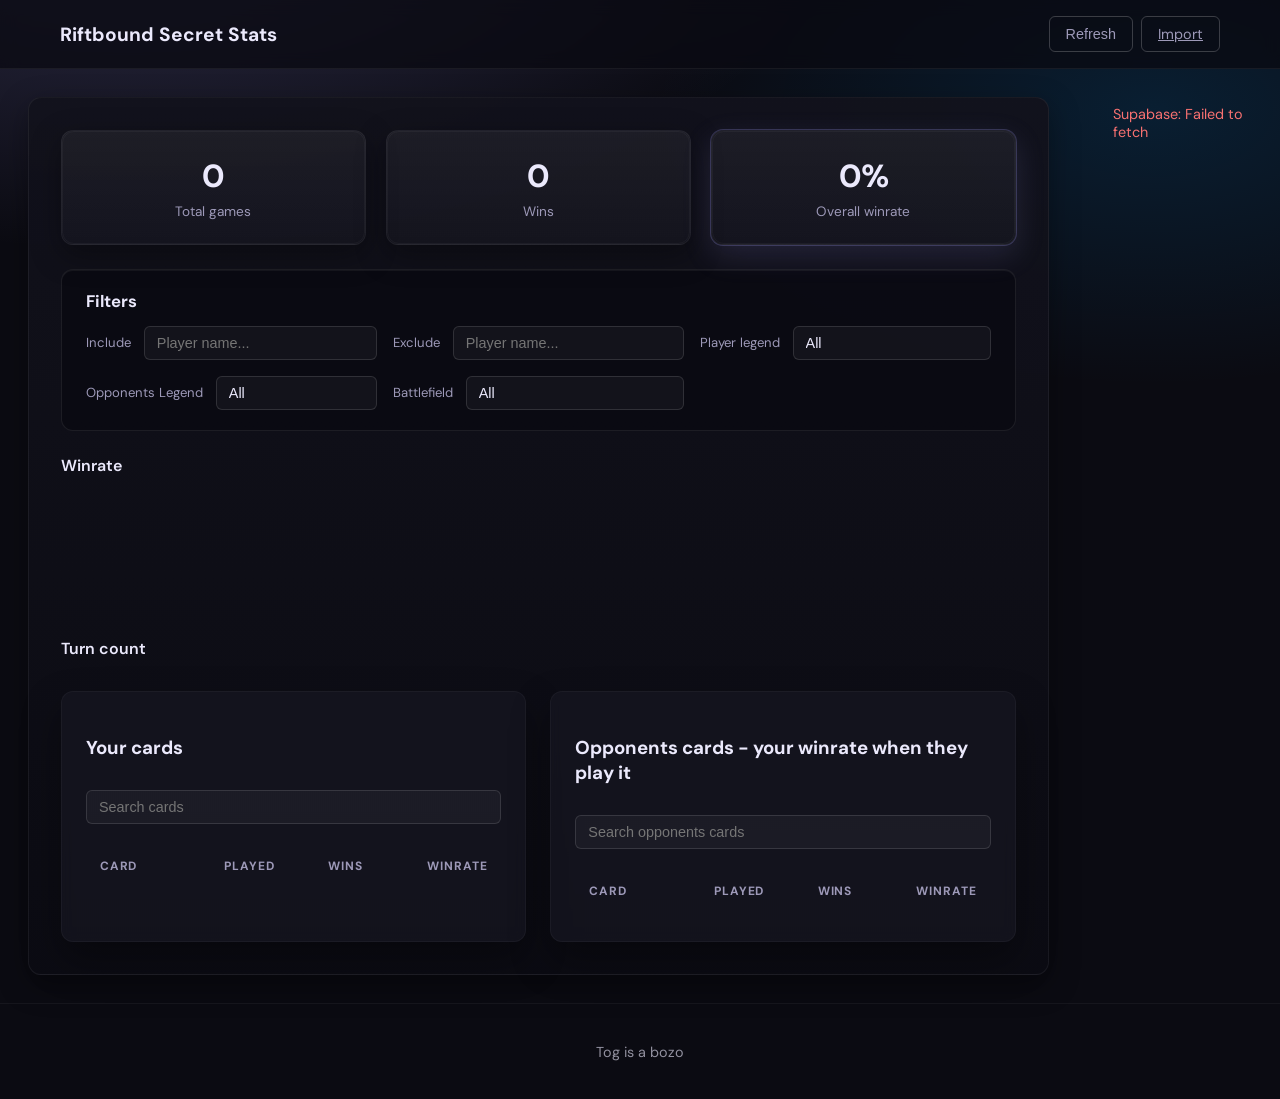
<file: stats-site/index.html>
<!doctype html>
<html lang="en">
<head>
  <meta charset="utf-8" />
  <meta name="viewport" content="width=device-width, initial-scale=1" />
  <title>Riftbound Secret Stats</title>
  <meta name="description" content="View winrate when each card is played from Riftbound Tracker exports." />
  <link rel="preconnect" href="https://fonts.googleapis.com" />
  <link rel="preconnect" href="https://fonts.gstatic.com" crossorigin />
  <link href="https://fonts.googleapis.com/css2?family=DM+Sans:wght@400;500;600;700&display=swap" rel="stylesheet" />
  <link rel="stylesheet" href="styles.css" />
</head>
<body>
  <header class="header">
    <div class="header-inner">
      <a href="index.html" class="logo-link">Riftbound Secret Stats</a>
      <nav class="header-nav">
        <button type="button" class="btn btn-ghost" id="btn-refresh" title="Reload from Supabase">Refresh</button>
        <a href="import.html" class="btn btn-ghost">Import</a>
      </nav>
    </div>
  </header>

  <main class="main">
    <section class="dashboard hidden" id="dashboard">
      <div class="overview">
        <div class="stat-card">
          <span class="stat-value" id="total-games">0</span>
          <span class="stat-label">Total games</span>
        </div>
        <div class="stat-card">
          <span class="stat-value" id="total-wins">0</span>
          <span class="stat-label">Wins</span>
        </div>
        <div class="stat-card stat-card-wr">
          <span class="stat-value" id="overall-wr">0%</span>
          <span class="stat-label">Overall winrate</span>
        </div>
      </div>

      <div class="filters-section">
        <div class="filters-head">
          <h3>Filters</h3>
        </div>
        <div class="filters-grid">
          <div class="filter-field">
            <label class="filter-label" for="filter-include-players">Include</label>
            <input type="text" id="filter-include-players" class="filter-input" placeholder="Player name..." />
          </div>
          <div class="filter-field">
            <label class="filter-label" for="filter-exclude-players">Exclude</label>
            <input type="text" id="filter-exclude-players" class="filter-input" placeholder="Player name..." />
          </div>
          <div class="filter-field">
            <label class="filter-label" for="filter-player-legend">Player legend</label>
            <select id="filter-player-legend" class="filter-select secondary">
              <option value="">All</option>
            </select>
          </div>
          <div class="filter-field">
            <label class="filter-label" for="filter-opponent-hero">Opponents Legend</label>
            <select id="filter-opponent-hero" class="filter-select">
              <option value="">All</option>
            </select>
          </div>
          <div class="filter-field">
            <label class="filter-label" for="filter-battlefield">Battlefield</label>
            <select id="filter-battlefield" class="filter-select">
              <option value="">All</option>
            </select>
          </div>
        </div>
      </div>

      <div class="winrate-over-time hidden" id="winrate-over-time">
        <h3>Winrate</h3>
        <div class="day-bars" id="day-bars"></div>
      </div>

      <div class="turn-stats hidden" id="turn-stats">
        <h3>Turn count</h3>
        <div id="turn-stats-content"></div>
      </div>

      <div class="cards-grid">
        <div class="cards-section">
          <div class="cards-header">
            <h3>Your cards</h3>
            <input type="search" id="card-search" class="search-input" placeholder="Search cards" />
          </div>
          <div class="table-wrap">
            <table class="card-table" id="card-table">
              <thead>
                <tr>
                  <th class="col-name sortable" data-sort="name">Card</th>
                  <th class="col-num sortable" data-sort="gamesPlayed">Played</th>
                  <th class="col-num sortable" data-sort="winsWhenPlayed">Wins</th>
                  <th class="col-num sortable" data-sort="winrate">Winrate</th>
                </tr>
              </thead>
              <tbody id="card-body"></tbody>
            </table>
          </div>
        </div>

        <div class="cards-section opp-cards-section">
          <div class="cards-header">
            <h3>Opponents cards - your winrate when they play it</h3>
            <input type="search" id="opp-card-search" class="search-input" placeholder="Search opponents cards" />
          </div>
          <div class="table-wrap">
            <table class="card-table" id="opp-card-table">
              <thead>
                <tr>
                  <th class="col-name">Card</th>
                  <th class="col-num">Played</th>
                  <th class="col-num">Wins</th>
                  <th class="col-num">Winrate</th>
                </tr>
              </thead>
              <tbody id="opp-card-body"></tbody>
            </table>
          </div>
        </div>
      </div>
    </section>

    <section class="empty-state" id="empty-state">
    </section>
    <p class="error" id="error" aria-live="polite"></p>
  </main>

  <footer class="footer">
    <p>Tog is a bozo</p>
  </footer>

  <script src="app.js"></script>
</body>
</html>
</file>
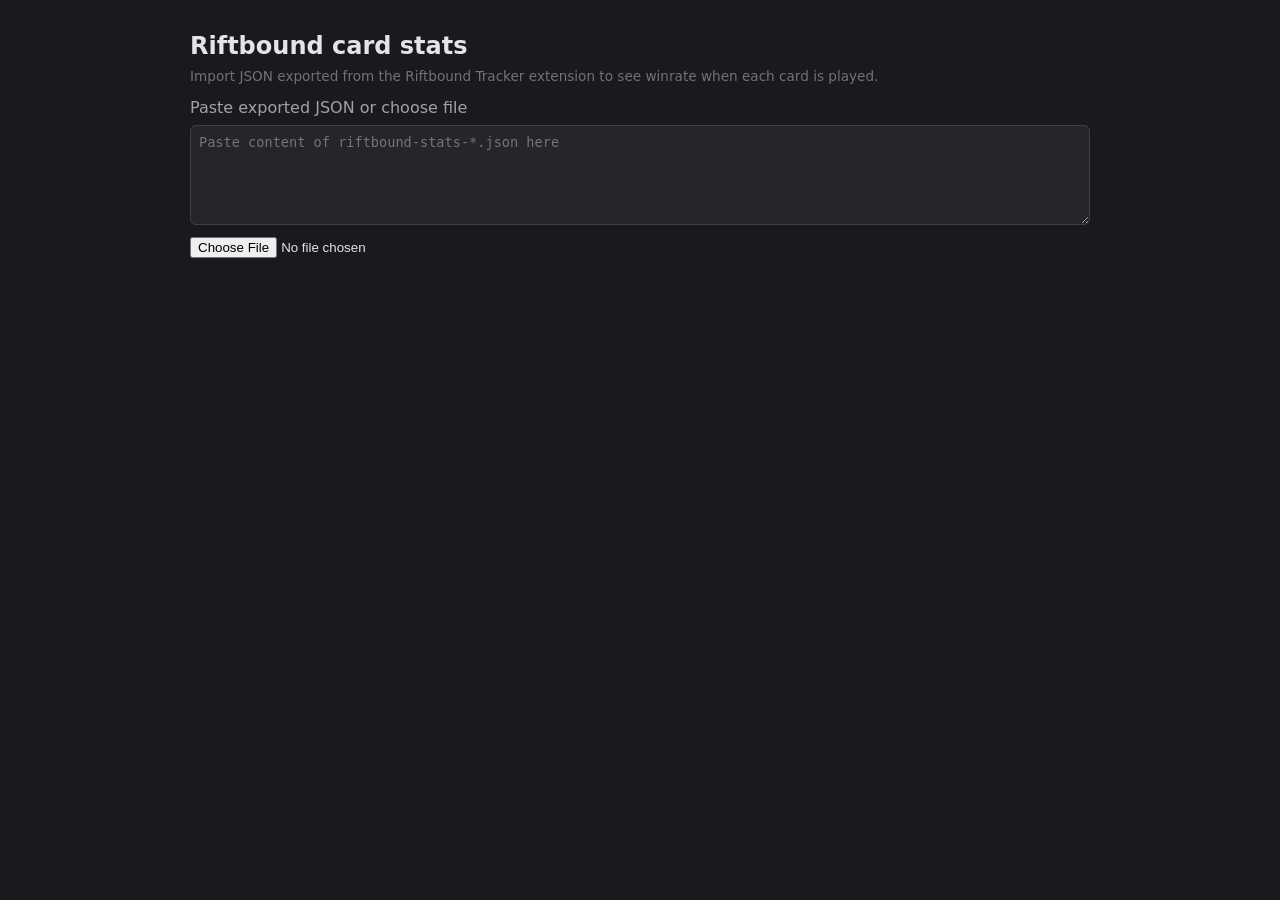
<file: stats-site/stats.html>
<!doctype html>
<html lang="en">
<head>
  <meta charset="utf-8" />
  <meta name="viewport" content="width=device-width, initial-scale=1" />
  <title>Riftbound – Card stats</title>
  <style>
    * { box-sizing: border-box; }
    body { font-family: system-ui, sans-serif; margin: 0; padding: 1rem; background: #1a1a1e; color: #e4e4e7; }
    .container { max-width: 900px; margin: 0 auto; }
    h1 { font-size: 1.5rem; margin-bottom: 0.5rem; }
    .overview { display: flex; gap: 1.5rem; margin-bottom: 1.5rem; flex-wrap: wrap; }
    .stat-box { background: #25252a; padding: 0.75rem 1rem; border-radius: 8px; }
    .stat-box .value { font-size: 1.25rem; font-weight: 600; }
    .stat-box .label { font-size: 0.85rem; color: #a1a1aa; }
    .import-area { margin-bottom: 1.5rem; }
    .import-area label { display: block; margin-bottom: 0.5rem; color: #a1a1aa; }
    .import-area textarea { width: 100%; min-height: 100px; padding: 0.5rem; background: #25252a; border: 1px solid #3f3f46; border-radius: 6px; color: #e4e4e7; font-family: monospace; font-size: 0.85rem; }
    .import-area input[type="file"] { margin-top: 0.5rem; }
    .btn { background: #3b82f6; color: #fff; border: none; padding: 0.5rem 1rem; border-radius: 6px; cursor: pointer; font-size: 0.9rem; }
    .btn:hover { background: #2563eb; }
    .btn.secondary { background: #3f3f46; }
    .btn.secondary:hover { background: #52525b; }
    table { width: 100%; border-collapse: collapse; background: #25252a; border-radius: 8px; overflow: hidden; }
    th, td { padding: 0.5rem 0.75rem; text-align: left; }
    th { background: #2d2d33; font-weight: 600; font-size: 0.85rem; color: #a1a1aa; }
    tr:nth-child(even) { background: #1f1f23; }
    .num { text-align: right; }
    .pct-good { color: #4ade80; }
    .pct-bad { color: #f87171; }
    .pct-mid { color: #fbbf24; }
    .error { color: #f87171; margin-top: 0.5rem; }
    .hint { color: #71717a; font-size: 0.85rem; margin-top: 0.25rem; }
  </style>
</head>
<body>
  <div class="container">
    <h1>Riftbound card stats</h1>
    <p class="hint">Import JSON exported from the Riftbound Tracker extension to see winrate when each card is played.</p>

    <div class="import-area">
      <label>Paste exported JSON or choose file</label>
      <textarea id="json-input" placeholder='Paste content of riftbound-stats-*.json here'></textarea>
      <input type="file" id="file-input" accept=".json,application/json" />
      <div class="error" id="error"></div>
    </div>

    <div class="overview" id="overview" style="display: none;">
      <div class="stat-box">
        <div class="value" id="total-games">0</div>
        <div class="label">Total games</div>
      </div>
      <div class="stat-box">
        <div class="value" id="total-wins">0</div>
        <div class="label">Wins</div>
      </div>
      <div class="stat-box">
        <div class="value" id="overall-wr">0%</div>
        <div class="label">Overall winrate</div>
      </div>
    </div>

    <table id="card-table" style="display: none;">
      <thead>
        <tr>
          <th>Card</th>
          <th class="num">Games played</th>
          <th class="num">Wins when played</th>
          <th class="num">Winrate when played</th>
        </tr>
      </thead>
      <tbody id="card-body"></tbody>
    </table>
  </div>
  <script src="stats.js"></script>
</body>
</html>
</file>
<file: stats-site/styles.css>
/* Riftbound Secret Stats – theme & layout */
:root {
  --text: #ebe9fc;
  --text-dark: #07070e;
  --background: #07070e;
  --primary: #9793eb;
  --secondary: #020024;
  --accent: #0077c2;
  --text-muted: #9d99b8;
  --surface: rgba(18, 18, 28, 0.95);
  --border: rgba(255, 255, 255, 0.06);
  --green: #4ade80;
  --amber: #fbbf24;
  --red: #f87171;
  --radius: 12px;
  --radius-sm: 6px;
  --shadow-soft: 0 20px 45px rgba(0, 0, 0, 0.45);
}

*,
*::before,
*::after {
  box-sizing: border-box;
}

html {
  font-size: 16px;
  -webkit-font-smoothing: antialiased;
}

body {
  margin: 0;
  min-height: 100vh;
  font-family: "DM Sans", system-ui, -apple-system, sans-serif;
  background:
    radial-gradient(circle at 20% -10%, rgba(151, 147, 235, 0.35), transparent 45%),
    radial-gradient(circle at 80% 10%, rgba(0, 119, 194, 0.15), transparent 50%),
    var(--background);
  color: var(--text);
  display: flex;
  flex-direction: column;
}

.header {
  padding: 1rem 1.5rem;
  position: sticky;
  top: 0;
  z-index: 5;
  backdrop-filter: blur(12px);
  background: rgba(5, 5, 10, 0.8);
  border-bottom: 1px solid var(--border);
}

.header-inner {
  max-width: 1160px;
  margin: 0 auto;
  display: flex;
  align-items: center;
  justify-content: space-between;
  gap: 1rem;
}

.logo-link {
  font-weight: 700;
  font-size: 1.2rem;
  text-decoration: none;
  color: var(--text);
}

.header-nav {
  display: flex;
  gap: 0.5rem;
}

.btn {
  padding: 0.5rem 1rem;
  border-radius: var(--radius-sm);
  border: 1px solid transparent;
  font-size: 0.9rem;
  color: var(--text);
  background: rgba(255, 255, 255, 0.05);
  cursor: pointer;
  transition: border 0.15s ease, background 0.15s ease;
}

.btn:hover {
  border-color: rgba(255, 255, 255, 0.2);
  background: rgba(255, 255, 255, 0.08);
}

.btn-ghost {
  background: transparent;
  border-color: rgba(255, 255, 255, 0.2);
  color: var(--text-muted);
}

.main {
  flex: 1;
  width: 100%;
  padding: 1.75rem;
  display: flex;
  justify-content: center;
}

.dashboard {
  width: min(1600px, 100%);
  display: flex;
  flex-direction: column;
  gap: 1.5rem;
  padding: 2rem;
  border-radius: calc(var(--radius) * 1.1);
  border: 1px solid var(--border);
  background: linear-gradient(180deg, rgba(8, 8, 14, 0.95), rgba(5, 5, 10, 0.9));
  box-shadow: var(--shadow-soft);
}

.overview {
  display: grid;
  grid-template-columns: repeat(auto-fit, minmax(170px, 1fr));
  gap: 1.25rem;
}

.stat-card {
  background: rgba(255, 255, 255, 0.03);
  border-radius: var(--radius);
  padding: 1.5rem;
  text-align: center;
  border: 1px solid rgba(255, 255, 255, 0.05);
  position: relative;
  overflow: hidden;
}

.stat-card::after {
  content: "";
  position: absolute;
  inset: 0;
  border-radius: inherit;
  border: 1px solid rgba(255, 255, 255, 0.04);
  pointer-events: none;
}

.stat-card-wr {
  box-shadow: 0 0 25px rgba(151, 147, 235, 0.4);
}

.stat-value {
  display: block;
  font-size: 1.8rem;
  font-weight: 700;
  letter-spacing: -0.02em;
}

.stat-label {
  display: block;
  margin-top: 0.35rem;
  font-size: 0.85rem;
  color: var(--text-muted);
}

.wr-good {
  color: var(--green);
}

.wr-mid {
  color: var(--amber);
}

.wr-bad {
  color: var(--red);
}

.filters-section {
  background: rgba(8, 8, 16, 0.65);
  border-radius: var(--radius);
  border: 1px solid rgba(255, 255, 255, 0.08);
  padding: 1.25rem 1.5rem;
  box-shadow: inset 0 1px 0 rgba(255, 255, 255, 0.05);
}

.filters-head {
  margin-bottom: 0.9rem;
  display: flex;
  flex-direction: column;
  gap: 0.25rem;
}

.filters-head h3 {
  margin: 0;
  font-size: 1.05rem;
}

.filters-description {
  margin: 0;
  color: var(--text-muted);
  font-size: 0.9rem;
}

.filters-grid {
  display: grid;
  grid-template-columns: repeat(auto-fit, minmax(220px, 1fr));
  gap: 1rem;
}

.filter-field {
  display: grid;
  grid-template-columns: auto 1fr;
  align-items: center;
  gap: 0.8rem;
}

.filter-label {
  font-size: 0.82rem;
  color: var(--text-muted);
  white-space: nowrap;
}

.filter-input,
.filter-select,
.search-input {
  width: 100%;
  padding: 0.5rem 0.75rem;
  border-radius: var(--radius-sm);
  border: 1px solid rgba(255, 255, 255, 0.08);
  background: rgba(255, 255, 255, 0.02);
  color: var(--text);
  font-size: 0.9rem;
  transition: border 0.2s ease, box-shadow 0.2s ease;
}

.filter-select dropdown{
  background: var(--text-dark);
}

.filter-input:focus,
.filter-select:focus,
.search-input:focus {
  outline: none;
  border-color: rgba(0, 119, 194, 0.7);
  box-shadow: 0 0 0 3px rgba(0, 119, 194, 0.15);
}

.filters-grid select {
  appearance: none;
}

.filter-select option {
  background: rgba(12, 12, 18, 0.95);
  color: var(--text);
}

.winrate-over-time h3,
.turn-stats h3 {
  margin: 0 0 0.5rem;
  font-size: 1rem;
  font-weight: 600;
}

.day-bars {
  display: flex;
  align-items: flex-end;
  gap: 6px;
  height: 130px;
  padding: 0.5rem 0;
}

.day-bar-wrapper {
  flex: 1;
  min-width: 6px;
  display: flex;
  flex-direction: column;
  align-items: center;
  justify-content: flex-end;
  gap: 4px;
  height: 100%;
}

.day-bar {
  width: 100%;
  border-radius: 4px 4px 0 0;
  position: relative;
  background: rgba(151, 147, 235, 0.1);
  overflow: hidden;
  transition: transform 0.2s ease, opacity 0.2s ease;
  display: block;
}

.day-bar-label {
  font-size: 0.65rem;
  color: var(--text-muted);
  width: 100%;
  text-align: center;
  margin-top: 0.35rem;
}

.day-bar:hover {
  transform: translateY(-2px);
  opacity: 0.9;
}

.day-bar-seg {
  width: 100%;
  position: absolute;
  left: 0;
}

.day-bar-win {
  background: var(--green);
}

.day-bar-loss {
  background: var(--red);
}

.day-tooltip {
  position: absolute;
  bottom: 100%;
  left: 50%;
  transform: translateX(-50%);
  padding: 0.35rem 0.5rem;
  background: rgba(255, 255, 255, 0.95);
  color: #111;
  border-radius: 4px;
  font-size: 0.75rem;
  white-space: nowrap;
  opacity: 0;
  pointer-events: none;
  transition: opacity 0.15s ease;
}

.day-bar:hover .day-tooltip {
  opacity: 1;
}

.cards-grid {
  display: grid;
  grid-template-columns: repeat(auto-fit, minmax(320px, 1fr));
  gap: 1.5rem;
}

.cards-section {
  background: rgba(12, 12, 18, 0.8);
  border-radius: var(--radius);
  padding: 1.5rem;
  border: 1px solid rgba(255, 255, 255, 0.04);
  box-shadow: 0 18px 38px rgba(0, 0, 0, 0.35);
  display: flex;
  flex-direction: column;
  gap: 1rem;
}

.cards-header {
  display: flex;
  flex-wrap: wrap;
  justify-content: space-between;
  align-items: center;
  gap: 0.75rem;
}

.card-table {
  width: 100%;
  border-collapse: separate;
  border-spacing: 0 6px;
  font-size: 0.9rem;
}

.card-table th,
.card-table td {
  padding: 0.75rem 0.85rem;
  text-align: left;
  border: none;
}

.card-table th {
  font-size: 0.75rem;
  text-transform: uppercase;
  letter-spacing: 0.08em;
  color: var(--text-muted);
}

.card-table tbody tr {
  background: rgba(255, 255, 255, 0.03);
  border-radius: 10px;
  transition: transform 0.2s ease, box-shadow 0.2s ease;
  box-shadow: 0 10px 25px rgba(0, 0, 0, 0.2);
}

.card-table tbody tr:hover {
  transform: translateY(-2px);
  box-shadow: 0 10px 30px rgba(0, 0, 0, 0.3);
}

.card-table td:first-child {
  border-radius: 8px 0 0 8px;
}

.card-table td:last-child {
  border-radius: 0 8px 8px 0;
}

.card-table .col-num {
  text-align: right;
}

.empty-state {
  text-align: center;
  padding: 2rem;
  color: var(--text-muted);
}

.footer {
  margin-top: auto;
  padding: 1.5rem 1.75rem;
  text-align: center;
  border-top: 1px solid rgba(255, 255, 255, 0.08);
  opacity: 0.7;
  font-size: 0.9rem;
}

.error {
  color: var(--red);
  font-size: 0.9rem;
  margin-top: 0.5rem;
}

.import-section {
  margin-bottom: 2rem;
}

.import-card {
  background: rgba(18, 18, 30, 0.9);
  border: 2px dashed rgba(255, 255, 255, 0.1);
  border-radius: var(--radius);
  padding: 2rem;
  text-align: center;
}

.import-card.drag-over {
  border-color: rgba(0, 119, 194, 0.5);
}

.import-raw textarea {
  width: 100%;
  min-height: 100px;
  padding: 0.75rem;
  border-radius: var(--radius-sm);
  border: 1px solid rgba(255, 255, 255, 0.08);
  background: rgba(255, 255, 255, 0.02);
  color: var(--text);
  font-family: ui-monospace, monospace;
}

.import-actions {
  margin-top: 0.75rem;
  display: flex;
  gap: 0.5rem;
  flex-wrap: wrap;
}

.file-label {
  display: inline-block;
  padding: 0.5rem 1rem;
  border-radius: var(--radius-sm);
  background: var(--accent);
  color: #fff;
  cursor: pointer;
}

.file-input {
  visibility: hidden;
  height: 0;
}

@media (max-width: 720px) {
  .filters-grid,
  .cards-header {
    flex-direction: column;
  }

  .filter-field {
    grid-template-columns: 1fr;
  }

  .filter-label {
    white-space: normal;
  }

  .card-table tbody tr {
    border-radius: 6px;
  }

  .cards-grid {
    grid-template-columns: 1fr;
  }
}

:root {
  --bg-main: #0b0b12;
  --bg-panel: rgba(22, 22, 32, 0.75);
  --bg-panel-strong: rgba(28, 28, 42, 0.9);

  --accent-soft: rgba(151, 147, 235, 0.25);
  --accent-glow: 0 0 0 1px rgba(151, 147, 235, .25),
    0 10px 30px rgba(151, 147, 235, .15);

  --shadow-soft: 0 10px 30px rgba(0, 0, 0, .35);
  --shadow-hover: 0 14px 40px rgba(0, 0, 0, .45);
}

body {
  background:
    radial-gradient(1200px 600px at 10% -10%, rgba(151, 147, 235, .25), transparent 60%),
    radial-gradient(900px 500px at 90% 10%, rgba(0, 119, 194, .18), transparent 55%),
    var(--bg-main);
}

.dashboard {
  background: linear-gradient(180deg,
      rgba(18, 18, 28, .95),
      rgba(12, 12, 20, .95));
  border: 1px solid rgba(255, 255, 255, .06);
}

.stat-card {
  background: linear-gradient(180deg,
      rgba(255, 255, 255, .05),
      rgba(255, 255, 255, .02));
  box-shadow: var(--shadow-soft);
  transition: transform .15s ease, box-shadow .15s ease;
}

.stat-card:hover {
  transform: translateY(-2px);
  box-shadow: var(--shadow-hover);
}

.stat-card-wr {
  box-shadow: var(--accent-glow);
}

.stat-value {
  font-size: 2rem;
  letter-spacing: -0.03em;
}

.filter-input,
.filter-select,
.search-input {
  background: rgba(255, 255, 255, .04);
  border: 1px solid rgba(255, 255, 255, .12);
}

.filter-input:hover,
.filter-select:hover,
.search-input:hover {
  border-color: rgba(151, 147, 235, .45);
}

.cards-section {
  background: var(--bg-panel);
  backdrop-filter: blur(6px);
}

.card-table {
  border-collapse: separate;
  border-spacing: 0 6px;
}

.card-table thead th {
  border-bottom: none;
}

.card-table tbody tr {
  background: rgba(255, 255, 255, .03);
  transition: transform .12s ease, background .12s ease, box-shadow .12s ease;
}

.card-table tbody tr:hover {
  background: rgba(255, 255, 255, .06);
  transform: translateY(-1px);
  box-shadow: 0 6px 18px rgba(0, 0, 0, .35);
}

.card-table td {
  border-bottom: none;
}

.card-table tbody tr td:first-child {
  border-radius: 8px 0 0 8px;
}

.card-table tbody tr td:last-child {
  border-radius: 0 8px 8px 0;
}

.wr-good {
  color: var(--green);
  text-shadow: 0 0 12px rgba(74, 222, 128, .25);
}

.wr-mid {
  color: var(--amber);
  text-shadow: 0 0 12px rgba(251, 191, 36, .25);
}

.wr-bad {
  color: var(--red);
  text-shadow: 0 0 12px rgba(248, 113, 113, .25);
}

.header {
  backdrop-filter: blur(8px);
  background: rgba(10, 10, 18, .75);
}

.footer {
  opacity: .6;
}

.is-loading .dashboard {
  opacity: .5;
  filter: blur(1px);
  pointer-events: none;
}

.card-table tbody tr {
  transition: transform .12s ease, box-shadow .12s ease;
}
.card-table tbody tr:hover {
  transform: translateY(-1px);
  box-shadow: 0 6px 18px rgba(0,0,0,.4);
}

.wr-good { color: #4ade80; text-shadow: 0 0 10px rgba(74,222,128,.25); }
.wr-mid { color: #fbbf24; text-shadow: 0 0 10px rgba(251,191,36,.25); }
.wr-bad { color: #f87171; text-shadow: 0 0 10px rgba(248,113,113,.25); }
</file>
